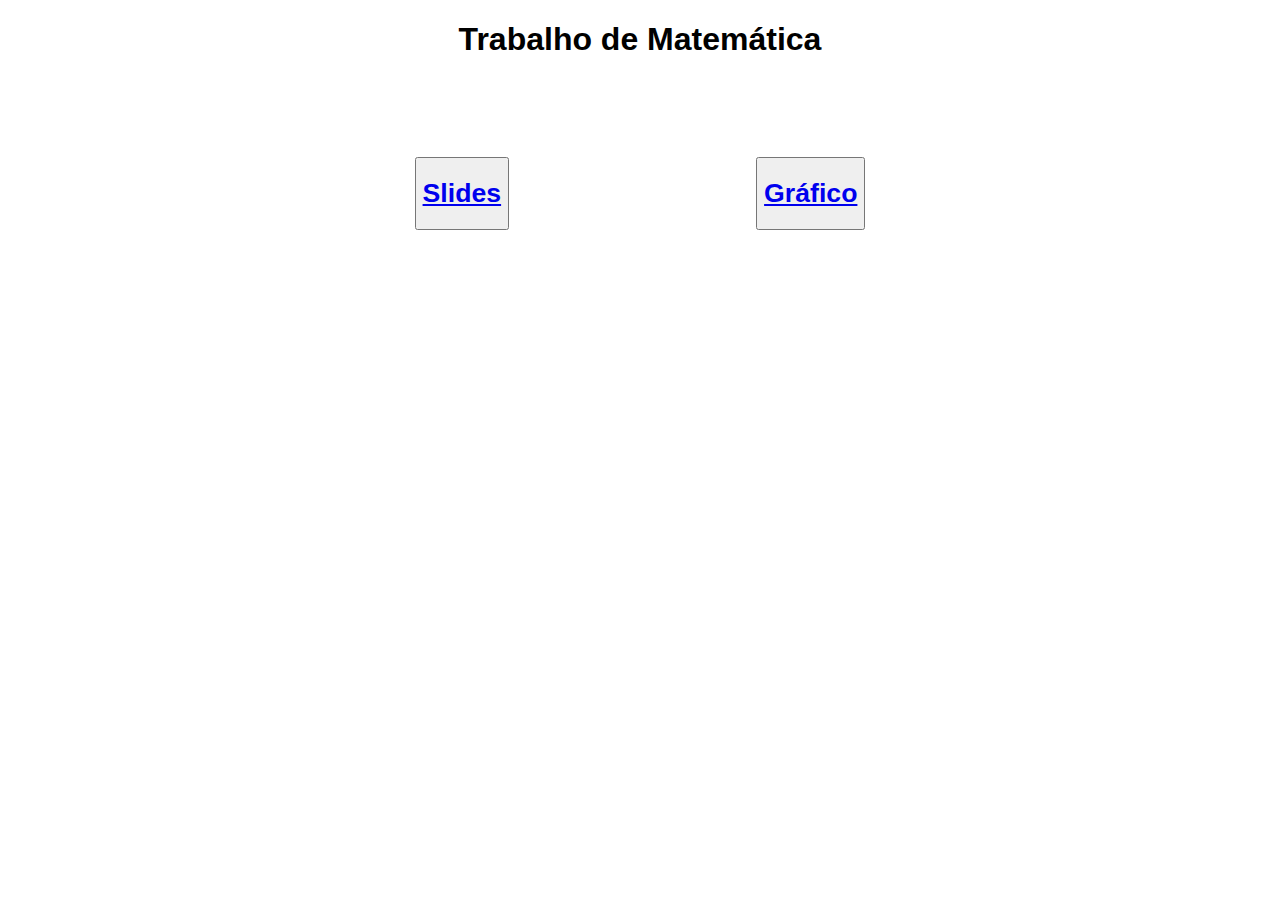
<file: index.html>
<!DOCTYPE html>
<html lang="en">
<head>
    <meta charset="UTF-8">
    <meta http-equiv="X-UA-Compatible" content="IE=edge">
    <meta name="viewport" content="width=device-width, initial-scale=1.0">
    <title>Gráfico de Radar</title>
</head>
<style>
    body{
        background-image: rgb(35, 35, 90);
    }
.sect{
    display: flex;
    justify-content:space-evenly;
    align-items: center;
    border-radius: 3ch;
    height: 6cm;
    width: 25cm;
    margin: 10px auto;
}    



    #bot{
width: 3,5cm;
    height: 2cm;
    background-color: darkred;
    border-color: black;
    border-radius: 5px;
    font-family:Verdana, Geneva, Tahoma, sans-serif;
    color: white;
    display: flex;
    justify-self: center;
    text-align: center;
    }
    #tit{
text-align: center;
font-family: 'Lucida Sans', 'Lucida Sans Regular', 'Lucida Grande', 'Lucida Sans Unicode', Geneva, Verdana, sans-serif;
    }
   
</style>
<body>
    <h1 id="tit">Trabalho de Matemática</h1>
 <div class="sect">
    <button  div="bot"><a href="slides.html"> <h1>Slides</h1></a></button>
    <button  div="bot"><a href="grafico.html"><h1>Gráfico</h1></a></button>
 </div>   
</body>
</html>
</file>
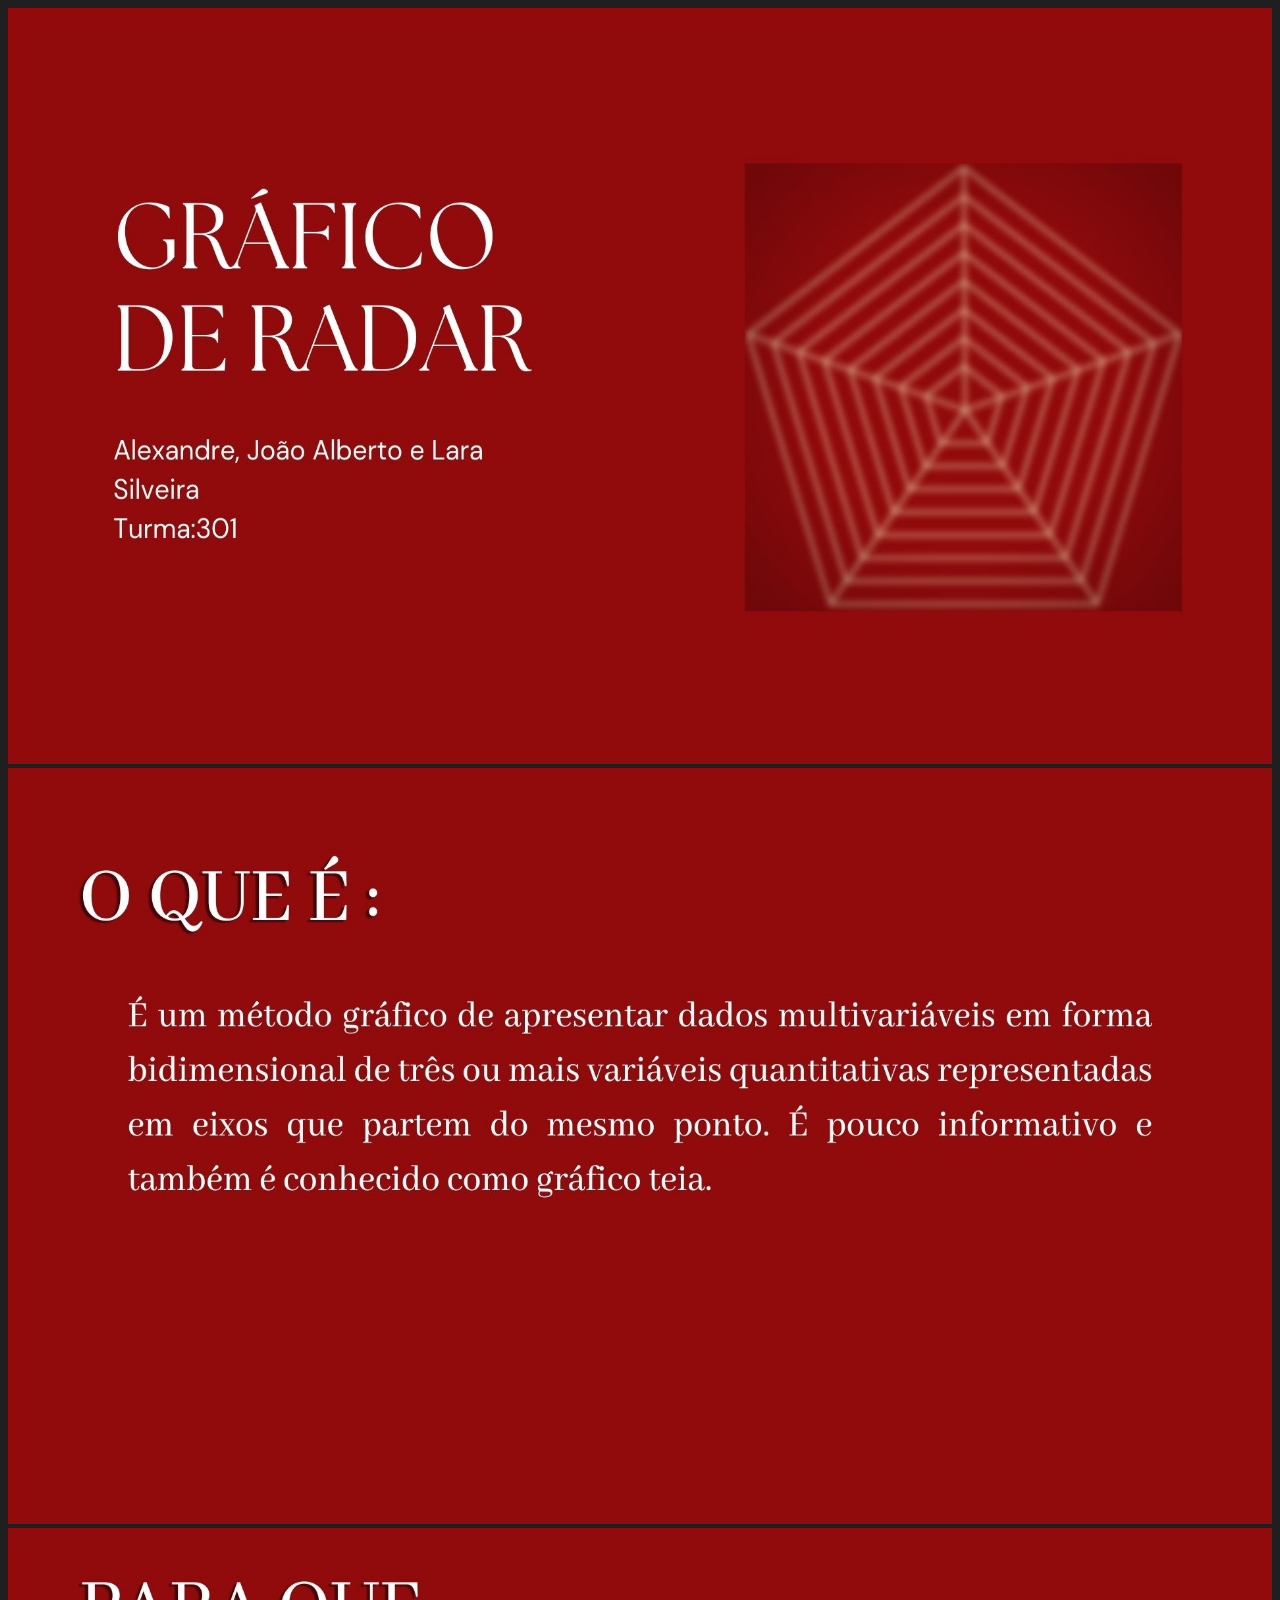
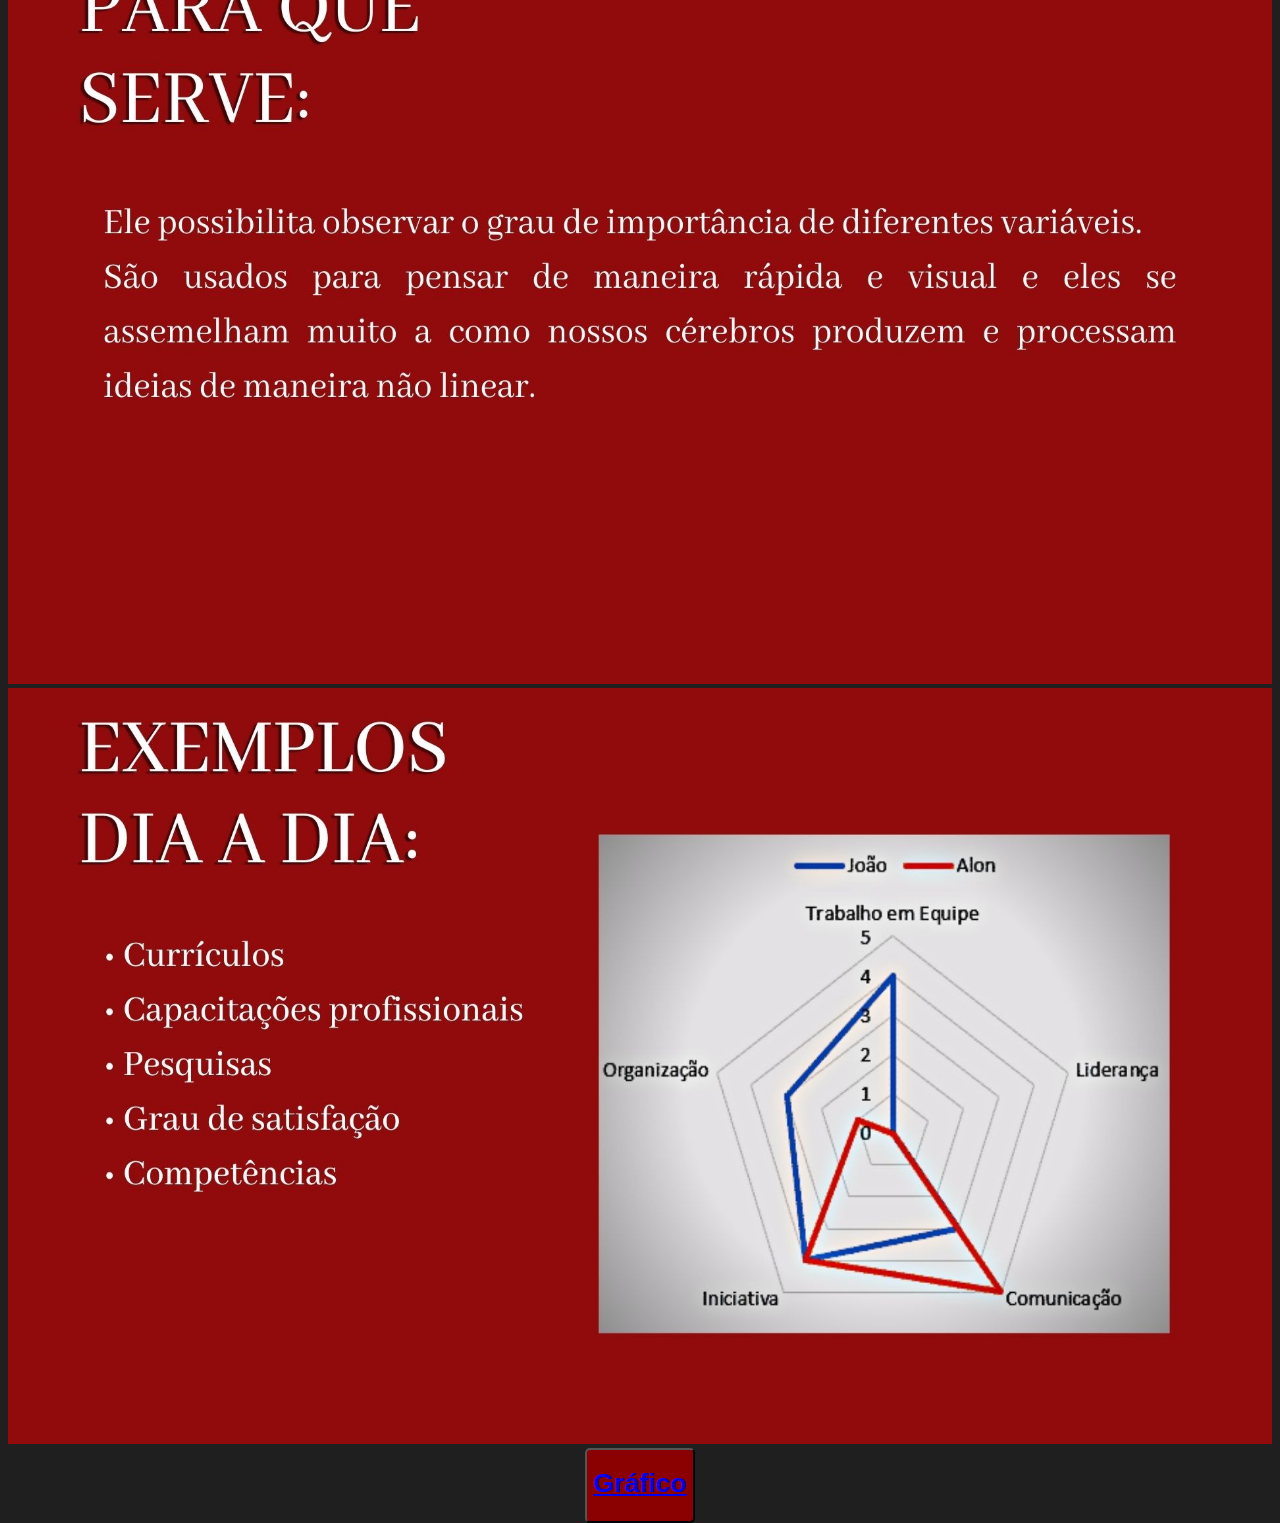
<file: slides.html>
<!DOCTYPE html>
<html lang="en">
<head>
    <meta charset="UTF-8">
    <meta http-equiv="X-UA-Compatible" content="IE=edge">
    <meta name="viewport" content="width=device-width, initial-scale=1.0">
    <title>Gráfico de Radar</title>
    <link rel="stylesheet" href="css/style.css">
</head>
<body> 
    <div style="height: 40cm; width: 100%; ">
        <img id="img" src="/img/1.jpg" alt="">
        <img id="img" src="/img/2.jpg" alt="">
        <img id="img" src="/img/3.jpg" alt="">
        <img id="img" src="/img/4.jpg" alt="">
        <button id="button"><a href="grafico.html"><h1>Gráfico</h1></a></button>
    </div>
</body>
</html>
</file>
<file: css/style.css>
body{
    background-color: rgb(31, 31, 31);
}
.bot {    
    display: flex;
    justify-content:space-evenly;
    align-items: center;
    border-radius: 3ch;
    height: 6cm;
    width: 25cm;
    margin: 10px auto;
}
#button{
    width: 3,5cm;
    height: 2cm;
    background-color: darkred;
    border-color: black;
    border-radius: 5px;
    font-family:Verdana, Geneva, Tahoma, sans-serif;
    color: white;
    display: flex;
    justify-self: center;
    text-align: center;
}
#img{
    height: 50%;
    width: 100%;
}
</file>
